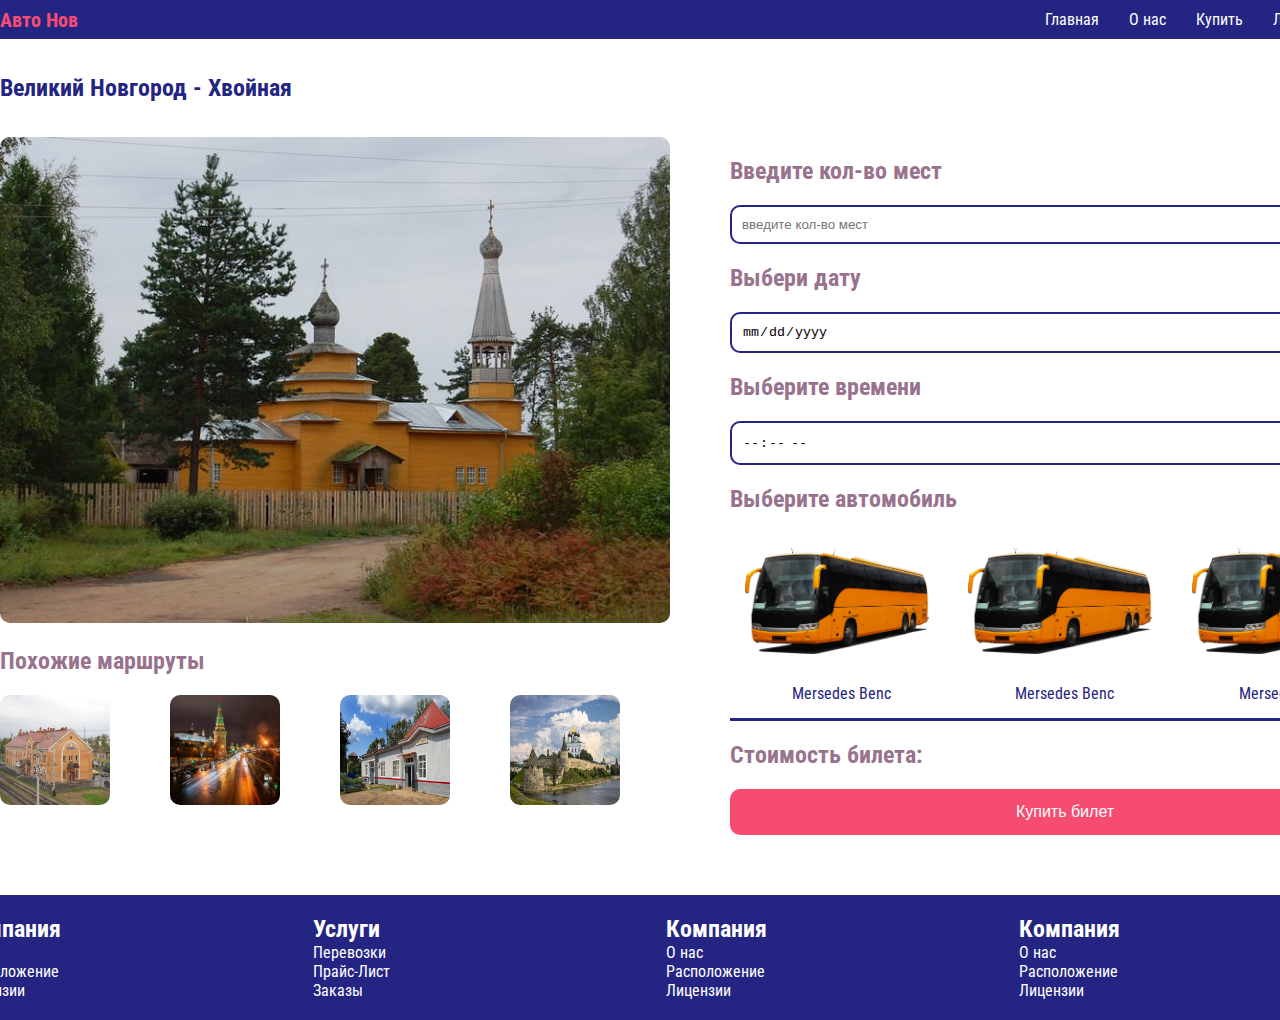
<file: buy_ticke.html>
<!DOCTYPE html>
<html>

<head>
  <meta charset="UTF-8">
  <meta name="viewport" content="width=device-width, initial-scale=1.0">
  <title>Автовокзал</title>
  <link rel="preconnect" href="https://fonts.gstatic.com">
  <link href="https://fonts.googleapis.com/css2?family=Roboto+Condensed:wght@700&display=swap" rel="stylesheet">
  <link href="https://fonts.googleapis.com/css2?family=Roboto+Condensed&display=swap" rel="stylesheet">
  <link rel="stylesheet" href="assets\style\style.css">
  <link rel="icon" href="assets/image/bus_icon.png" type="image/x-icon">

  <link rel="stylesheet" href="assets\style\style_mobile.css">
  <link rel="stylesheet" href="assets/style/style_voyage.css">
  <link rel="stylesheet" href="assets/style/style_ticket.css">
</head>

<script>
   $(document).ready(function(){
    $("#menu").on("click","a", function (event) {
        event.preventDefault();
        var id  = $(this).attr('href'),
            top = $(id).offset().top -200;
        $('body,html').animate({scrollTop: top}, 800);
    });
});
</script>

<body>
   <header>
      <section class="container">
        
        <section id="menu" class="menu_wrap jc-sb">        
         <a href="#" class="logo">Авто Нов</a>
          <nav>
              <a href="index.html">Главная</a>
              <a href="#">О нас</a>
              <a href="raice.html">Купить</a>
              <a href="#">Лицензии</a>
              <a href="registration.html">Вход</a>
          </nav>
        </section>     
   </section>
   </header>


   <section class="container">
      <h2 class="hCustom">Великий Новгород - Хвойная</h2>

      <section class="ticket"> 
         <section class="photo">
            <img src="assets/image/хвойная.jpg" alt="" id="ticketPhoto">
            <h2 class="text_block">Похожие маршруты</h2>
            <section class="allroutes">
               <img src="assets/image/окуловка.jpg" alt="">
               <img src="assets/image/москва.jpg" alt="">
               <img src="assets/image/пестово.jpg" alt="">
               <img src="assets/image/псков.jpg" alt="">
            </section>
         </section>
         

         

         <section class="userblock">   
            <h2 class="text_block">Введите кол-во мест</h2>
            <input type="text" placeholder="введите кол-во мест">
            <h2 class="text_block">Выбери дату</h2>
            <input type="date" placeholder="выберите дату">
            <h2 class="text_block">Выберите времени</h2>
            <input type="time" placeholder="выберите дату">

            <h2 class="text_block">Выберите автомобиль</h2>
            <section class="auto">
               <arcticle class="autoBlock">
                  <img src="assets\image\bus.png" alt="">
                  <p>Mersedes Benc</p>
                </arcticle>
            
                <arcticle class="autoBlock">
                  <img src="assets\image\bus.png" alt="">
                  <p>Mersedes Benc</p>
                </arcticle>
            
                <arcticle class="autoBlock">
                  <img src="assets\image\bus.png" alt="">
                  <p>Mersedes Benc</p>
                </arcticle>
            </section>
            
            <article class="cost_ticket">
               <h2 class="text_block">Стоимость билета:</h2>
               <h2 class="text_block">520 руб.</h2>
            </article>
            
            <button class="buy_ticket">Купить билет</button>
         </section>
         

      </section>
   </section>

   <footer>
      <section class="container auto_grid">
    
        <section class="footer_block">
          <h2>Компания</h2>
          <a href="#">О нас</a></br>
          <a href="#">Расположение</a></br>
          <a href="#">Лицензии</a>
        </section>
    
        <section class="footer_block">
          <h2>Услуги</h2>
          <a href="#">Перевозки</a></br>
          <a href="#">Прайс-Лист</a></br>
          <a href="#">Заказы</a>
        </section>
    
        <section class="footer_block">
          <h2>Компания</h2>
          <a href="#">О нас</a></br>
          <a href="#">Расположение</a></br>
          <a href="#">Лицензии</a>
        </section>
    
        <section class="footer_block">
          <h2>Компания</h2>
          <a href="#">О нас</a></br>
          <a href="#">Расположение</a></br>
          <a href="#">Лицензии</a>
        </section>
          
      </section>
    </footer>


</body>
</html>
</file>
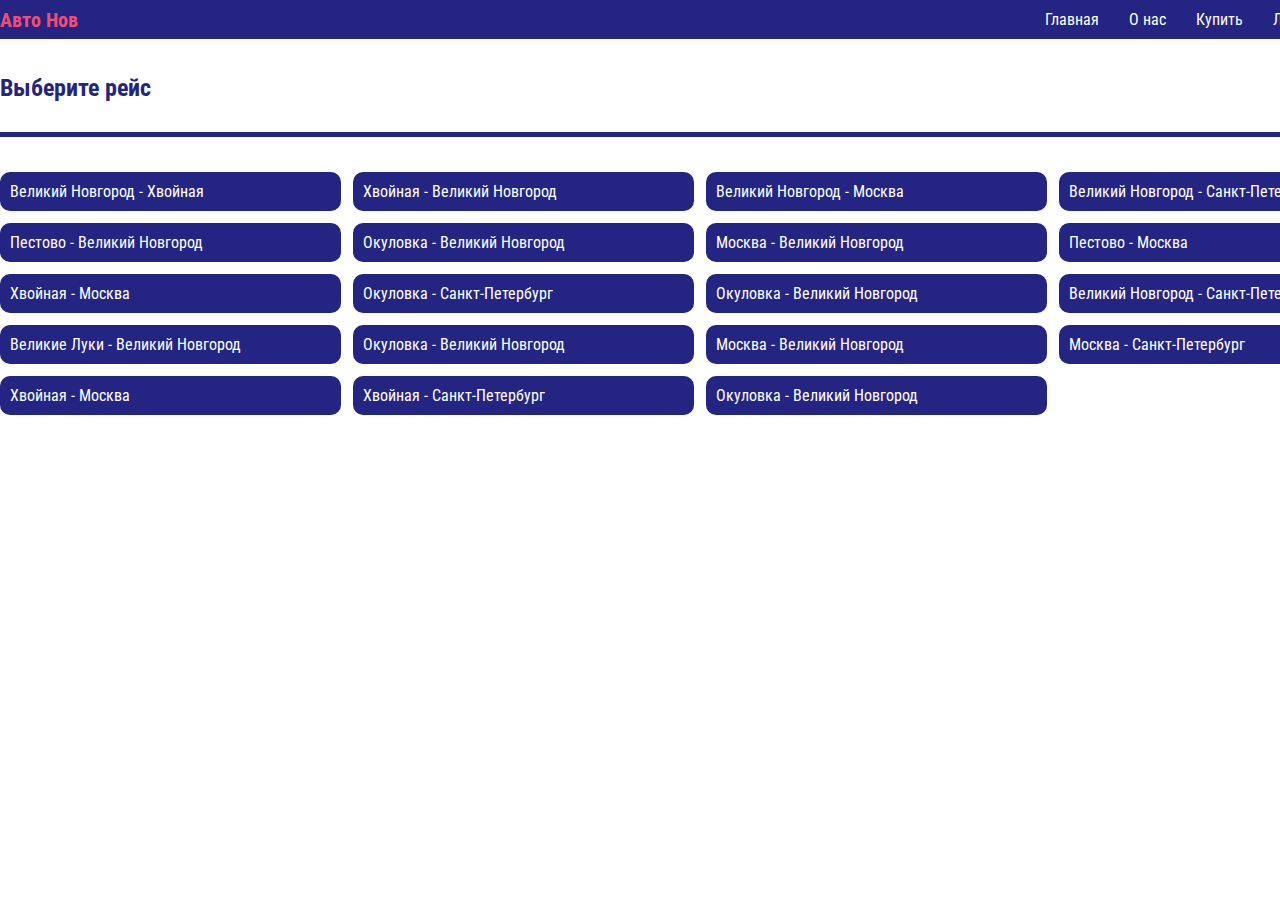
<file: raice.html>
<!DOCTYPE html>
<html>

<head>
  <meta charset="UTF-8">
  <meta name="viewport" content="width=device-width, initial-scale=1.0">
  <title>Автовокзал</title>
  <link rel="preconnect" href="https://fonts.gstatic.com">
  <link href="https://fonts.googleapis.com/css2?family=Roboto+Condensed:wght@700&display=swap" rel="stylesheet">
  <link href="https://fonts.googleapis.com/css2?family=Roboto+Condensed&display=swap" rel="stylesheet">
  <link rel="stylesheet" href="assets\style\style.css">
  <link rel="icon" href="assets/image/bus_icon.png" type="image/x-icon">

  <link rel="stylesheet" href="assets\style\style_mobile.css">
  <link rel="stylesheet" href="assets/style/style_voyage.css">
</head>

<script>
   $(document).ready(function(){
    $("#menu").on("click","a", function (event) {
        event.preventDefault();
        var id  = $(this).attr('href'),
            top = $(id).offset().top -200;
        $('body,html').animate({scrollTop: top}, 800);
    });
});
</script>

<body>
   <header>
      <section class="container">
        
        <section id="menu" class="menu_wrap jc-sb">        
         <a href="#" class="logo">Авто Нов</a>
          <nav>
              <a href="index.html">Главная</a>
              <a href="#">О нас</a>
              <a href="raice.html">Купить</a>
              <a href="#">Лицензии</a>
              <a href="registration.html">Вход</a>
          </nav>
        </section>     
   </section>
   </header>
   <section class="container">
      <h2 class="hCustom bottom-border">Выберите рейс</h2>
      <section class="voyage grid-auto">
         <a href="buy_ticket.html">Великий Новгород - Хвойная</a>
         <a href="buy_ticket.html">Хвойная - Великий Новгород</a>
         <a href="buy_ticket.html">Великий Новгород - Москва</a>
         <a href="buy_ticket.html">Великий Новгород - Санкт-Петербург</a>
         <a href="buy_ticket.html">Пестово - Великий Новгород</a>
         <a href="buy_ticket.html">Окуловка - Великий Новгород</a>
         <a href="buy_ticket.html">Москва - Великий Новгород</a>
         <a href="buy_ticket.html">Пестово - Москва</a>
         <a href="buy_ticket.html">Хвойная - Москва</a>
         <a href="buy_ticket.html">Окуловка - Санкт-Петербург</a>
         <a href="buy_ticket.html">Окуловка - Великий Новгород</a>
         <a href="buy_ticket.html">Великий Новгород - Санкт-Петербург</a>
         <a href="buy_ticket.html">Великие Луки - Великий Новгород</a>
         <a href="buy_ticket.html">Окуловка - Великий Новгород</a>
         <a href="buy_ticket.html">Москва - Великий Новгород</a>
         <a href="buy_ticket.html">Москва - Санкт-Петербург</a>
         <a href="buy_ticket.html">Хвойная - Москва</a>
         <a href="buy_ticket.html">Хвойная - Санкт-Петербург</a>
         <a href="buy_ticket.html">Окуловка - Великий Новгород</a>



      </section>
   </section>


</body>
</html>
</file>
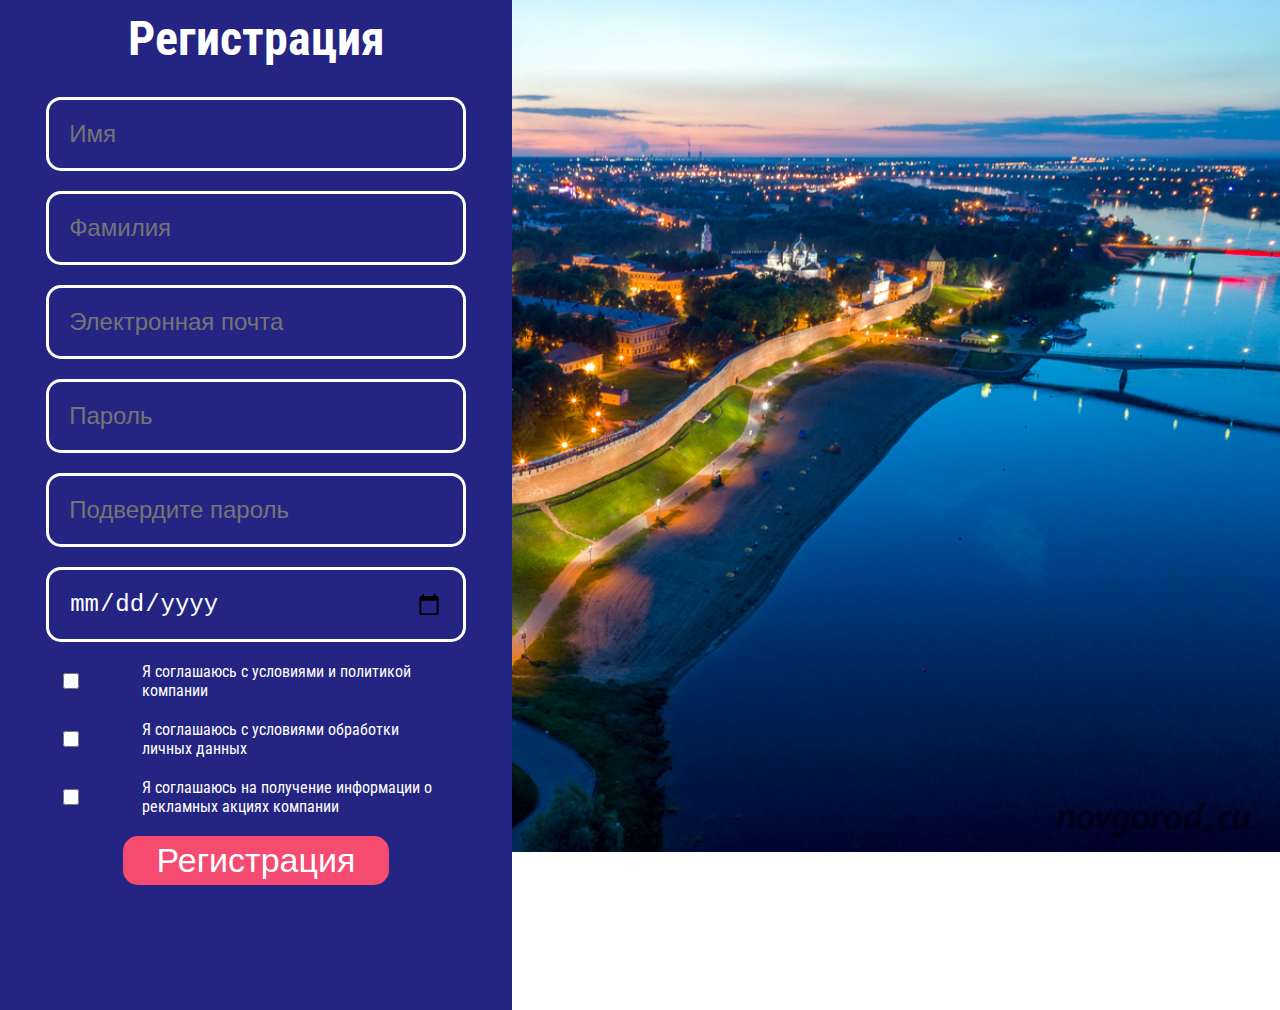
<file: registration.html>
<!DOCTYPE html>
<html>
<head>
   <meta charset="UTF-8">
   <meta http-equiv="X-UA-Compatible" content="IE=edge">
   <meta name="viewport" content="width=device-width, initial-scale=1.0">
   <link href="https://fonts.googleapis.com/css2?family=Roboto+Condensed:wght@700&display=swap" rel="stylesheet">
   <link href="https://fonts.googleapis.com/css2?family=Roboto+Condensed&display=swap" rel="stylesheet">
   <link rel="stylesheet" href="assets\style\registr.css">
   <link rel="icon" href="assets/image/bus_icon.png" type="image/x-icon">
   <title>Регистрация</title>
</head>

<section class="registBlock">
   <h2>Регистрация</h2>
   <form class="formRegistr">
      <input type="text" name="name" placeholder="Имя">
      <input type="text" name="lastName" placeholder="Фамилия">
      <input type="email" name="email" placeholder="Электронная почта">
      <input type="password" name="password" placeholder="Пароль">
      <input type="password" name="acceptPassword" placeholder="Подвердите пароль">
      <input type="date" name="dateBirth" placeholder="Дата рождения">
      <article class="check">
         <input id="usl" type="checkbox" value="false">
         <label for="usl" id="usl_label">Я соглашаюсь с условиями и политикой компании</label>
      </article>
   
      <article class="check">
         <input id="usl" type="checkbox" value="false">
         <label for="usl" id="usl_label">Я соглашаюсь с условиями обработки личных данных</label>
      </article>
      
      <article class="check">
         <input id="usl" type="checkbox" value="false">
         <label for="usl" id="usl_label">Я соглашаюсь на получение информации о рекламных акциях компании</label>
      </article>  
      
      <button id="bRegist" href="#">Регистрация</button>  
   </form>
</section>

   <section class="back_image">

      <img src="assets\image\nov_back.jpg" alt="">
   </section>

<body>
   
</body>
</html>
</file>
<file: assets/style/style_voyage.css>
a {
   font-family: 'Roboto Condensed', sans-serif;
}


.bottom-border {
   padding-bottom: 30px;
   border-bottom: 5px solid #242582;
}

.hCustom {
   width: 100%;
}

.grid-auto {
   display: grid;   
   grid-template-columns: repeat(auto-fit, minmax(300px, 1fr));
   grid-gap: 12px;
}

.voyage > a {
   padding: 10px;
   background-color: #242582;
   border-radius: 10px;
}
</file>
<file: assets/style/style_ticket.css>
.ticket {
   display: grid;
   grid-template-columns: repeat(auto-fit, minmax(300px, 1fr));
   gap: 60px;
}

#ticketPhoto {
   border-radius: 10px;
   object-fit: cover;
   width: 100%;
}

.allroutes {
   display: grid;
   grid-template-columns: repeat(auto-fit, minmax(100px, 1fr));
   gap: 10px;
   
}

.allroutes > img {
   height: 110px;
   width: 110px;
   display: inline-grid;
   
   
   border-radius: 10px;
}

input {
   border-radius: 10px;
   padding: 10px;
   border: 2px solid #242582;
   width: 100%;
}

.text_block {
   margin-top: 20px;
   margin-bottom: 20px;
}

.auto {
   display: grid;
   grid-template-columns: repeat(auto-fit, minmax(67px, 1fr));
   border-bottom: 3px solid #242582;
}

.buy_ticket {
   width: 100%;
   font-size: 16px;
   padding: 10px;
   background-color: #F64C72;
   border: 4px solid #F64C72;
   color: white;
   cursor: pointer;
   border-radius: 10px;
}

.buy_ticket:hover {
   background-color: white;
   color: #242582;
}

.cost_ticket {
   display: flex;
   justify-content: space-between;
}

@media screen and (max-width: 1200px) {
   .ticket {
      display: grid;
      grid-template-columns: repeat(auto-fit, minmax(200px, 1fr));
      gap: 60px;
   }
 }

 @media screen and (max-width: 800px) {
    .ticket {
       text-align: center;
    }
 }
</file>
